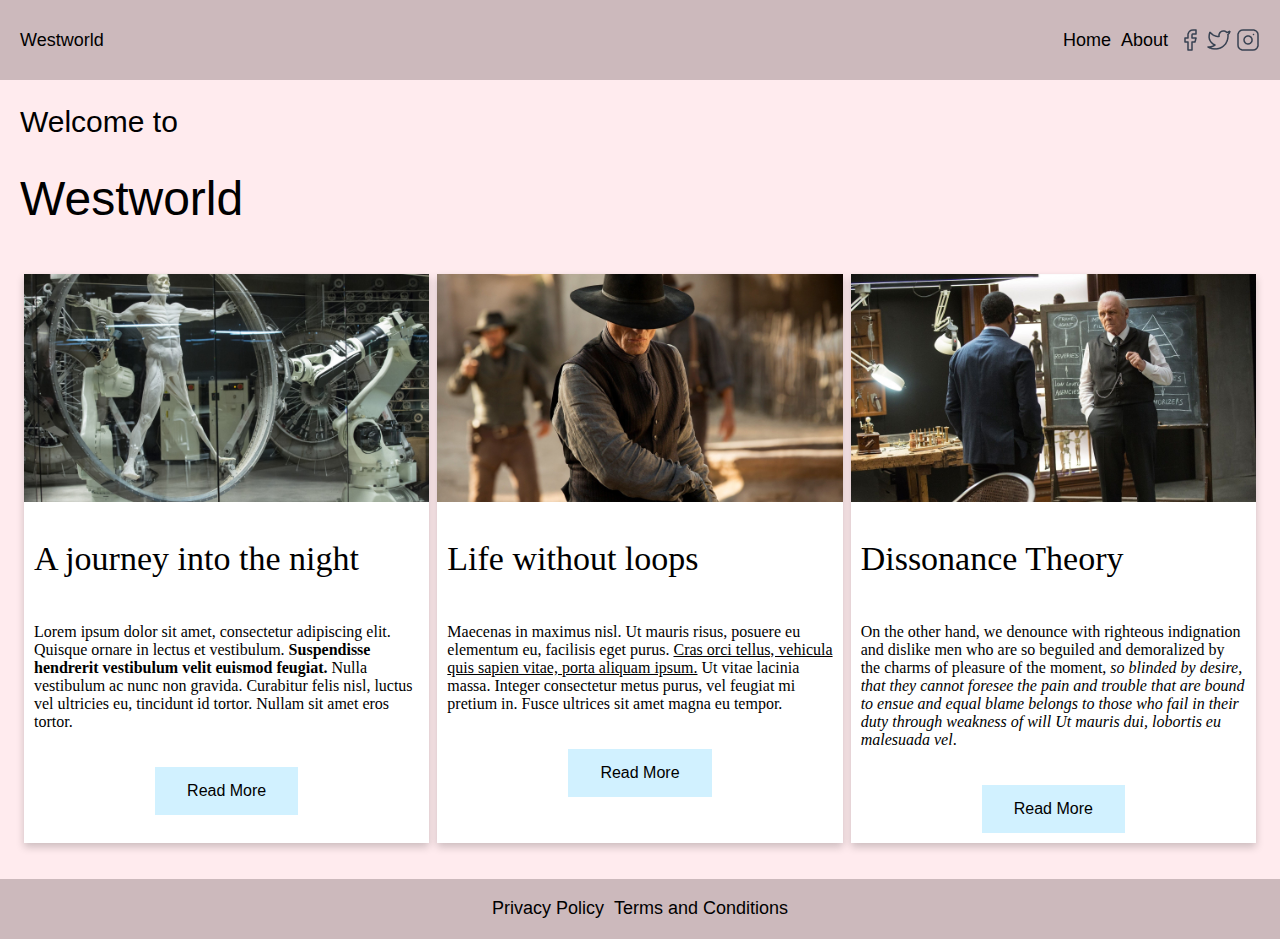
<file: index.html>
<!DOCTYPE html>
<html lang="en">
  <head>
    <meta charset="UTF-8" />
    <meta http-equiv="X-UA-Compatible" content="IE=edge" />
    <meta name="viewport" content="width=device-width, initial-scale=1.0" />
    <title>My Personal Blog</title>
    <link
      href="https://fonts.googleapis.com/css?family=Montserrat&display=swap"
      rel="stylesheet"
    />
    <link rel="stylesheet" href="css/style.css" />
  </head>

  <body>
    <div class="container">
      <header class="header">
        <div class="header-inner">
          <div class="header-content-left blog-name">Westworld</div>
          <div class="header-content-right">
            <a class="home" href="./index.html">Home</a>
            <a class="about" href="pages/About.html">About</a>
            <a
              class="facebook-link"
              href="https://www.facebook.com/WestworldHBO/"
              class="facebook"
              ><img src="assets/facebook.png" alt="facebook" /></a>
              <a
                class="twitter-link"
                href="https://twitter.com/westworldhbo"
                class="twitter"
                ><img src="assets/twitter.png" alt="twitter"
              /></a>
            </a>
            <a
              class="instagram-link"
              href="https://www.instagram.com/westworldhbo"
              class="instagram"
              ><img src="assets/instagram.png" alt="instagram"
            /></a>
          </div>
        </div>
      </header>
      <div role="main" class="content">
        <div class="content-title">
          <h2 class="title-one">Welcome to</h2>
          <h1 class="title-two">Westworld</h1>
        </div>
        <div class="content-cards">
          <div class="card">
            <img src="./assets/wallpaperflare.com_wallpaper.jpg" alt="" />
            <div class="card-content">
              <h2>A journey into the night</h2>
              <p>
                Lorem ipsum dolor sit amet, consectetur adipiscing elit. Quisque
                ornare in lectus et vestibulum.
                <strong>
                  Suspendisse hendrerit vestibulum velit euismod
                  feugiat.</strong
                >
                Nulla vestibulum ac nunc non gravida. Curabitur felis nisl,
                luctus vel ultricies eu, tincidunt id tortor. Nullam sit amet
                eros tortor.
              </p>
            </div>
            <div class="card-one-button">
              <a class="card-one-link" href="pages/blog1.html">
                <button>Read More</button>
              </a>
            </div>
          </div>
          <div class="card">
            <img src="./assets/wallpaperflare.com_wallpaper (1).jpg" alt="" />
            <div class="card-content">
              <h2>Life without loops</h2>
              <p>
                Maecenas in maximus nisl. Ut mauris risus, posuere eu elementum
                eu, facilisis eget purus.
                <u
                  >Cras orci tellus, vehicula quis sapien vitae, porta aliquam
                  ipsum.</u
                >
                Ut vitae lacinia massa. Integer consectetur metus purus, vel
                feugiat mi pretium in. Fusce ultrices sit amet magna eu tempor.
              </p>
            </div>
            <div class="card-two-button">
              <a class="card-two-link" href="pages/blog2.html">
                <button>Read More</button>
              </a>
            </div>
          </div>
          <div class="card">
            <img src="./assets/wallpaperflare.com_wallpaper (2).jpg" alt="" />
            <div class="card-content">
              <h2>Dissonance Theory</h2>
              <p>
                On the other hand, we denounce with righteous indignation and
                dislike men who are so beguiled and demoralized by the charms of
                pleasure of the moment,
                <em
                  >so blinded by desire, that they cannot foresee the pain and
                  trouble that are bound to ensue and equal blame belongs to
                  those who fail in their duty through weakness of will Ut
                  mauris dui, lobortis eu malesuada vel</em
                >.
              </p>
            </div>
            <div class="card-three-button">
              <a class="card-three-link" href="pages/blog3.html">
                <button>Read More</button>
              </a>
            </div>
          </div>
        </div>
      </div>
      <footer class="footer">
        <a class="privacy-policy">Privacy Policy</a>
        <a class="terms-and-conditions">Terms and Conditions</a>
      </footer>
    </div>
  </body>
</html>
</file>
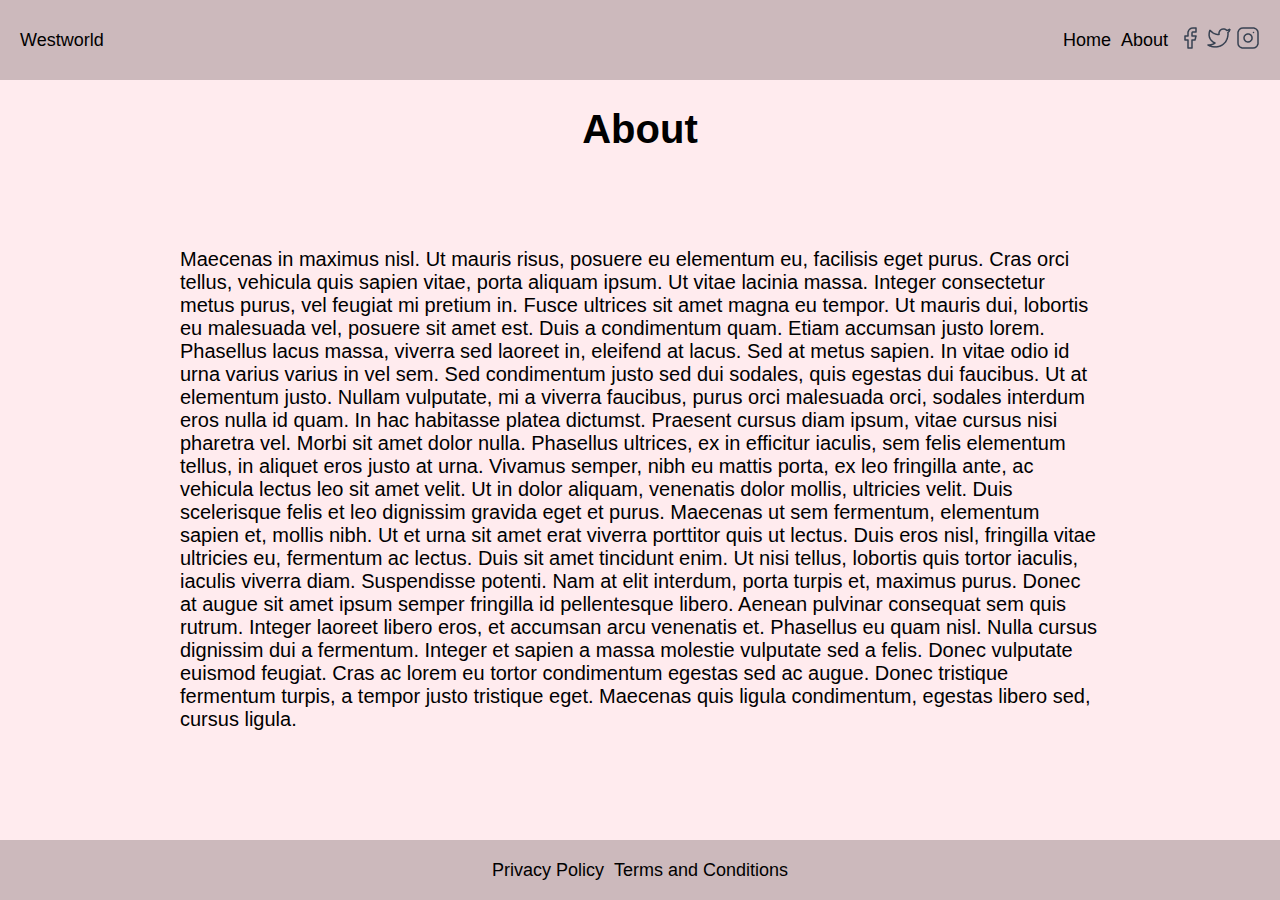
<file: pages/About.html>
<!DOCTYPE html>
<html lang="en">
  <head>
    <meta charset="UTF-8" />
    <meta http-equiv="X-UA-Compatible" content="IE=edge" />
    <meta name="viewport" content="width=device-width, initial-scale=1.0" />
    <title>Personal Blog</title>
    <link
      href="https://fonts.googleapis.com/css?family=Montserrat&display=swap"
      rel="stylesheet"
    />
    <link rel="stylesheet" href="../css/about.css" />
  </head>

  <body>
    <div class="container">
      <header class="header">
        <div class="header-inner">
          <div class="header-content-left blog-name">Westworld</div>
          <div class="header-content-right">
            <a class="home" href="../index.html">Home</a>
            <a class="about" href="../pages/About.html">About</a>
            <a
              class="facebook-link"
              href="https://www.facebook.com/WestworldHBO/"
              class="facebook"
              ><img src="../assets/facebook.png" alt="facebook"
            /></a>
            <a
              class="twitter-link"
              href="https://twitter.com/westworldhbo"
              class="twitter"
              ><img src="../assets/twitter.png" alt="twitter"
            /></a>
            <a
              class="instagram-link"
              href="https://www.instagram.com/westworldhbo"
              class="instagram"
              ><img src="../assets/instagram.png" alt="instagram"
            /></a>
          </div>
        </div>
      </header>
      <div role="main" class="content">
        <div class="blog-title">
          <h1>About</h1>
        </div>
        <div class="blog-content">
          <article>
            Maecenas in maximus nisl. Ut mauris risus, posuere eu elementum eu,
            facilisis eget purus. Cras orci tellus, vehicula quis sapien vitae,
            porta aliquam ipsum. Ut vitae lacinia massa. Integer consectetur
            metus purus, vel feugiat mi pretium in. Fusce ultrices sit amet
            magna eu tempor. Ut mauris dui, lobortis eu malesuada vel, posuere
            sit amet est. Duis a condimentum quam. Etiam accumsan justo lorem.
            Phasellus lacus massa, viverra sed laoreet in, eleifend at lacus.
            Sed at metus sapien. In vitae odio id urna varius varius in vel sem.
            Sed condimentum justo sed dui sodales, quis egestas dui faucibus. Ut
            at elementum justo. Nullam vulputate, mi a viverra faucibus, purus
            orci malesuada orci, sodales interdum eros nulla id quam. In hac
            habitasse platea dictumst. Praesent cursus diam ipsum, vitae cursus
            nisi pharetra vel. Morbi sit amet dolor nulla. Phasellus ultrices,
            ex in efficitur iaculis, sem felis elementum tellus, in aliquet eros
            justo at urna. Vivamus semper, nibh eu mattis porta, ex leo
            fringilla ante, ac vehicula lectus leo sit amet velit. Ut in dolor
            aliquam, venenatis dolor mollis, ultricies velit. Duis scelerisque
            felis et leo dignissim gravida eget et purus. Maecenas ut sem
            fermentum, elementum sapien et, mollis nibh. Ut et urna sit amet
            erat viverra porttitor quis ut lectus. Duis eros nisl, fringilla
            vitae ultricies eu, fermentum ac lectus. Duis sit amet tincidunt
            enim. Ut nisi tellus, lobortis quis tortor iaculis, iaculis viverra
            diam. Suspendisse potenti. Nam at elit interdum, porta turpis et,
            maximus purus. Donec at augue sit amet ipsum semper fringilla id
            pellentesque libero. Aenean pulvinar consequat sem quis rutrum.
            Integer laoreet libero eros, et accumsan arcu venenatis et.
            Phasellus eu quam nisl. Nulla cursus dignissim dui a fermentum.
            Integer et sapien a massa molestie vulputate sed a felis. Donec
            vulputate euismod feugiat. Cras ac lorem eu tortor condimentum
            egestas sed ac augue. Donec tristique fermentum turpis, a tempor
            justo tristique eget. Maecenas quis ligula condimentum, egestas
            libero sed, cursus ligula.
          </article>
        </div>
      </div>
      <footer class="footer">
        <a class="privacy-policy">Privacy Policy</a>
        <a class="terms-and-conditions">Terms and Conditions</a>
      </footer>
    </div>
  </body>
</html>
</file>
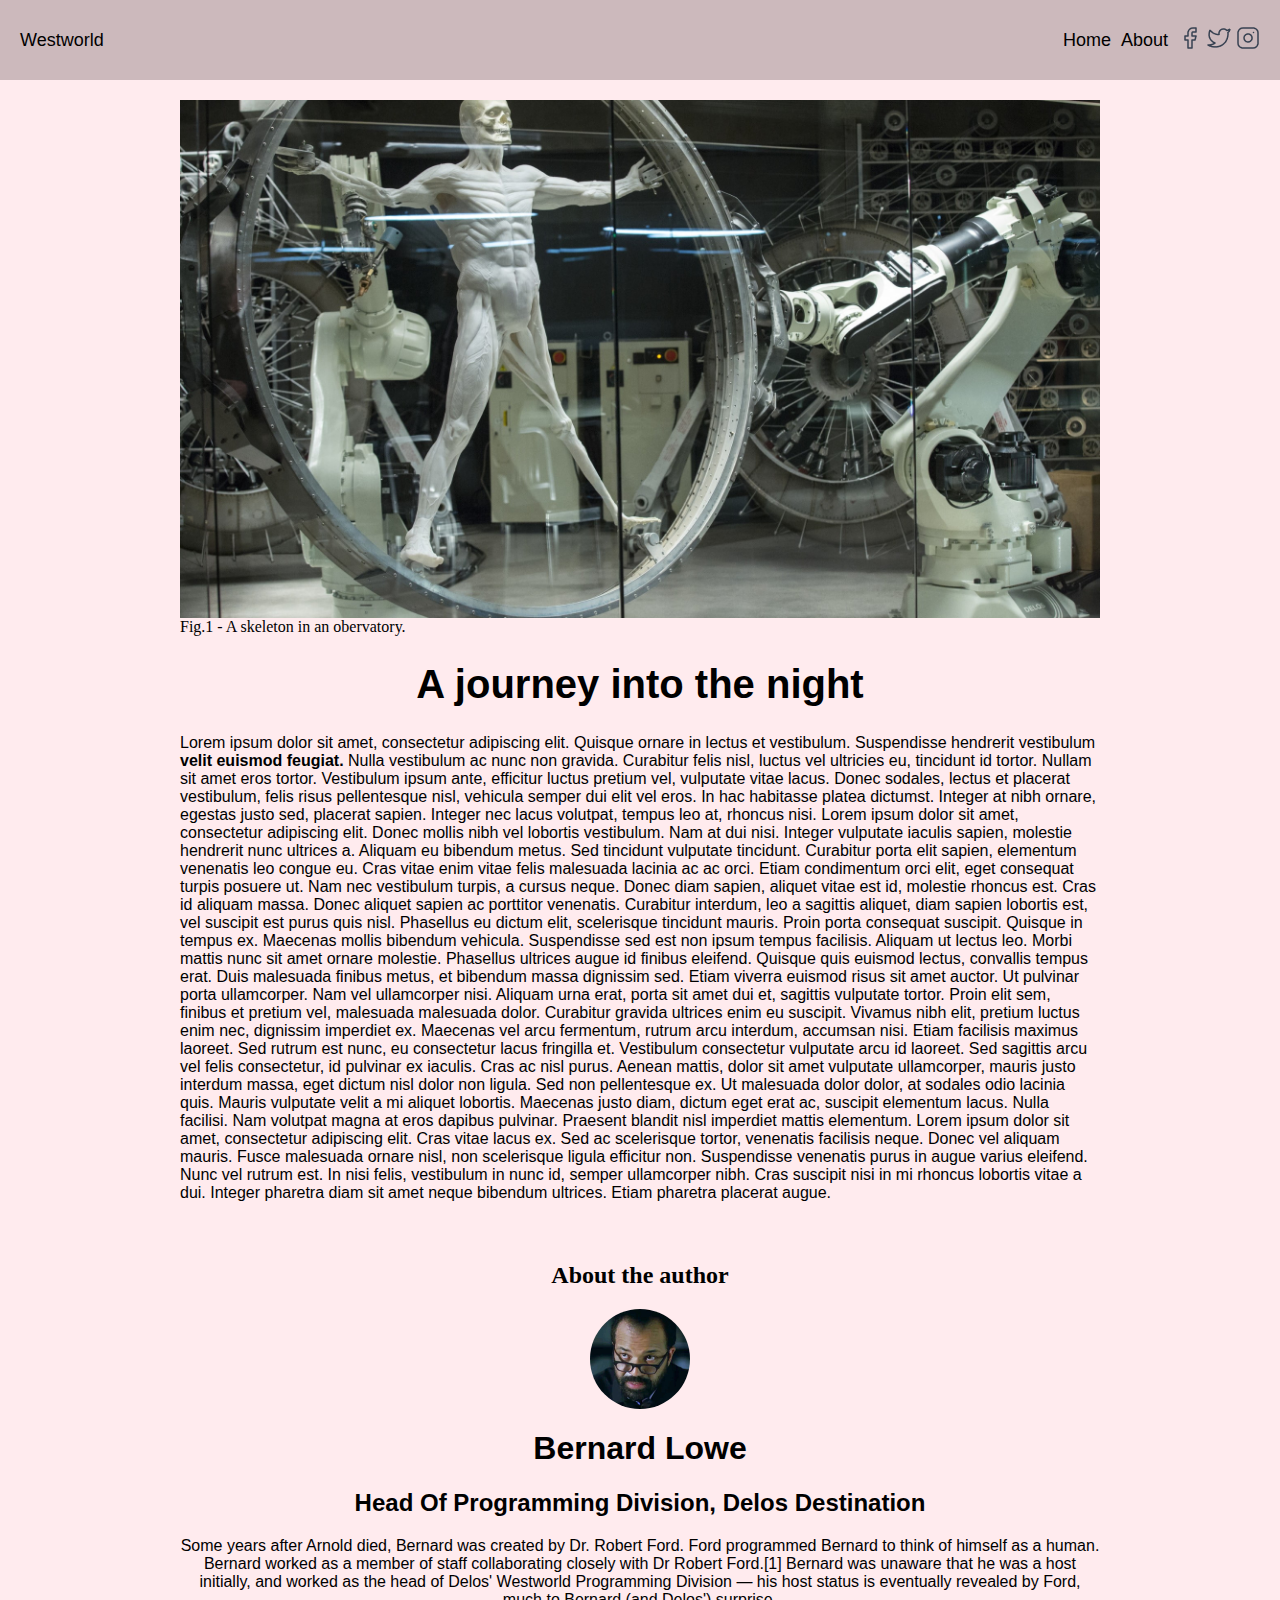
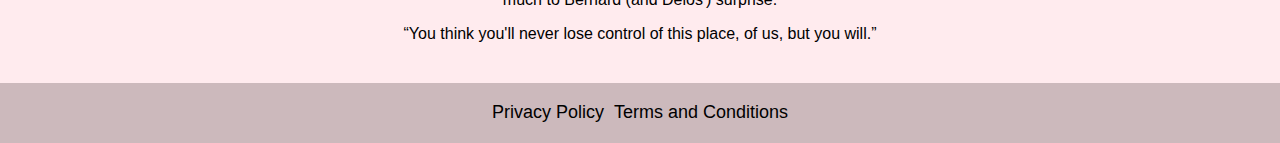
<file: pages/blog1.html>
<!DOCTYPE html>
<html lang="en">
  <head>
    <meta charset="UTF-8" />
    <meta http-equiv="X-UA-Compatible" content="IE=edge" />
    <meta name="viewport" content="width=device-width, initial-scale=1.0" />
    <title>Personal Blog</title>
    <link
      href="https://fonts.googleapis.com/css?family=Montserrat&display=swap"
      rel="stylesheet"
    />
    <link rel="stylesheet" href="../css/blog1.css" />
  </head>

  <body>
    <div class="container">
      <header class="header">
        <div class="header-inner">
          <div class="header-content-left blog-name">Westworld</div>
          <div class="header-content-right">
            <a class="home" href="../index.html">Home</a>
            <a class="about" href="../pages/About.html">About</a>
            <a
              class="facebook-link"
              href="https://www.facebook.com/WestworldHBO/"
              class="facebook"
              ><img src="../assets/facebook.png" alt="facebook"
            /></a>
            <a
              class="twitter-link"
              href="https://twitter.com/westworldhbo"
              class="twitter"
              ><img src="../assets/twitter.png" alt="twitter"
            /></a>
            <a
              class="instagram-link"
              href="https://www.instagram.com/westworldhbo"
              class="instagram"
              ><img src="../assets/instagram.png" alt="instagram"
            /></a>
          </div>
        </div>
      </header>
      <div role="main" class="content">
        <div class="blog-image">
          <img
            src="../assets/wallpaperflare.com_wallpaper.jpg"
            alt="skeleton in an obervatory"
          />
          <figcaption>Fig.1 - A skeleton in an obervatory.</figcaption>
        </div>
        <div class="blog-title">
          <h1>A journey into the night</h1>
        </div>
        <div class="blog-content">
          <article>
            Lorem ipsum dolor sit amet, consectetur adipiscing elit. Quisque
            ornare in lectus et vestibulum. Suspendisse hendrerit vestibulum
            <strong>velit euismod feugiat.</strong>
            Nulla vestibulum ac nunc non gravida. Curabitur felis nisl, luctus
            vel ultricies eu, tincidunt id tortor. Nullam sit amet eros tortor.
            Vestibulum ipsum ante, efficitur luctus pretium vel, vulputate vitae
            lacus. Donec sodales, lectus et placerat vestibulum, felis risus
            pellentesque nisl, vehicula semper dui elit vel eros. In hac
            habitasse platea dictumst. Integer at nibh ornare, egestas justo
            sed, placerat sapien. Integer nec lacus volutpat, tempus leo at,
            rhoncus nisi. Lorem ipsum dolor sit amet, consectetur adipiscing
            elit. Donec mollis nibh vel lobortis vestibulum. Nam at dui nisi.
            Integer vulputate iaculis sapien, molestie hendrerit nunc ultrices
            a. Aliquam eu bibendum metus. Sed tincidunt vulputate tincidunt.
            Curabitur porta elit sapien, elementum venenatis leo congue eu. Cras
            vitae enim vitae felis malesuada lacinia ac ac orci. Etiam
            condimentum orci elit, eget consequat turpis posuere ut. Nam nec
            vestibulum turpis, a cursus neque. Donec diam sapien, aliquet vitae
            est id, molestie rhoncus est. Cras id aliquam massa. Donec aliquet
            sapien ac porttitor venenatis. Curabitur interdum, leo a sagittis
            aliquet, diam sapien lobortis est, vel suscipit est purus quis nisl.
            Phasellus eu dictum elit, scelerisque tincidunt mauris. Proin porta
            consequat suscipit. Quisque in tempus ex. Maecenas mollis bibendum
            vehicula. Suspendisse sed est non ipsum tempus facilisis. Aliquam ut
            lectus leo. Morbi mattis nunc sit amet ornare molestie. Phasellus
            ultrices augue id finibus eleifend. Quisque quis euismod lectus,
            convallis tempus erat. Duis malesuada finibus metus, et bibendum
            massa dignissim sed. Etiam viverra euismod risus sit amet auctor. Ut
            pulvinar porta ullamcorper. Nam vel ullamcorper nisi. Aliquam urna
            erat, porta sit amet dui et, sagittis vulputate tortor. Proin elit
            sem, finibus et pretium vel, malesuada malesuada dolor. Curabitur
            gravida ultrices enim eu suscipit. Vivamus nibh elit, pretium luctus
            enim nec, dignissim imperdiet ex. Maecenas vel arcu fermentum,
            rutrum arcu interdum, accumsan nisi. Etiam facilisis maximus
            laoreet. Sed rutrum est nunc, eu consectetur lacus fringilla et.
            Vestibulum consectetur vulputate arcu id laoreet. Sed sagittis arcu
            vel felis consectetur, id pulvinar ex iaculis. Cras ac nisl purus.
            Aenean mattis, dolor sit amet vulputate ullamcorper, mauris justo
            interdum massa, eget dictum nisl dolor non ligula. Sed non
            pellentesque ex. Ut malesuada dolor dolor, at sodales odio lacinia
            quis. Mauris vulputate velit a mi aliquet lobortis. Maecenas justo
            diam, dictum eget erat ac, suscipit elementum lacus. Nulla facilisi.
            Nam volutpat magna at eros dapibus pulvinar. Praesent blandit nisl
            imperdiet mattis elementum. Lorem ipsum dolor sit amet, consectetur
            adipiscing elit. Cras vitae lacus ex. Sed ac scelerisque tortor,
            venenatis facilisis neque. Donec vel aliquam mauris. Fusce malesuada
            ornare nisl, non scelerisque ligula efficitur non. Suspendisse
            venenatis purus in augue varius eleifend. Nunc vel rutrum est. In
            nisi felis, vestibulum in nunc id, semper ullamcorper nibh. Cras
            suscipit nisi in mi rhoncus lobortis vitae a dui. Integer pharetra
            diam sit amet neque bibendum ultrices. Etiam pharetra placerat
            augue.
          </article>
        </div>
        <section>
          <div class="blog-author">
            <div class="blog-author-title"><h2>About the author</h2></div>
            <div class="blog-author-avatar">
              <img src="../assets/bernard-lowe.jpg" alt="bernard lowe" />
            </div>
            <div class="blog-author-content">
              <h1>Bernard Lowe</h1>
              <h2>Head Of Programming Division, Delos Destination</h2>
              <p>
                Some years after Arnold died, Bernard was created by Dr. Robert
                Ford. Ford programmed Bernard to think of himself as a human.
                Bernard worked as a member of staff collaborating closely with
                Dr Robert Ford.[1] Bernard was unaware that he was a host
                initially, and worked as the head of Delos' Westworld
                Programming Division — his host status is eventually revealed by
                Ford, much to Bernard (and Delos') surprise.
              </p>
              <q
                >You think you'll never lose control of this place, of us, but
                you will.</q
              >
            </div>
          </div>
        </section>
      </div>
      <footer class="footer">
        <a class="privacy-policy">Privacy Policy</a>
        <a class="terms-and-conditions">Terms and Conditions</a>
      </footer>
    </div>
  </body>
</html>
</file>
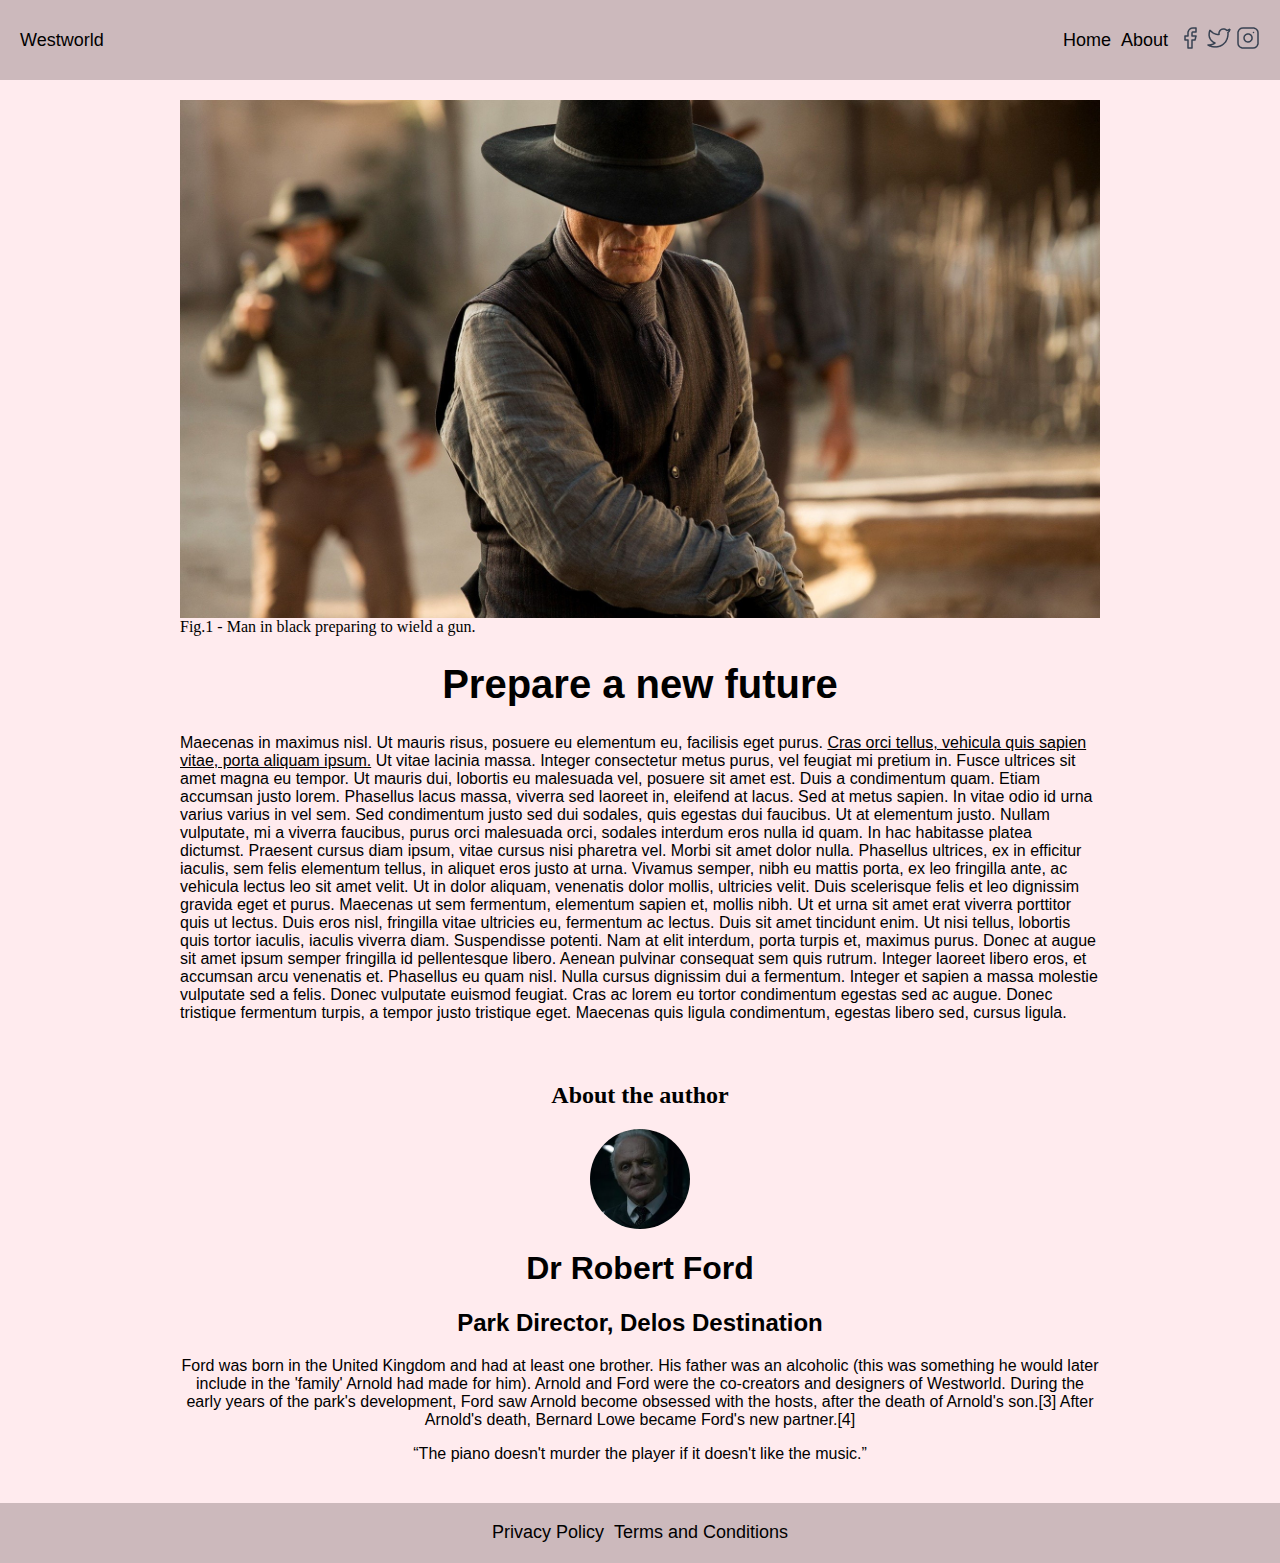
<file: pages/blog2.html>
<!DOCTYPE html>
<html lang="en">
  <head>
    <meta charset="UTF-8" />
    <meta http-equiv="X-UA-Compatible" content="IE=edge" />
    <meta name="viewport" content="width=device-width, initial-scale=1.0" />
    <title>Personal Blog</title>
    <link
      href="https://fonts.googleapis.com/css?family=Montserrat&display=swap"
      rel="stylesheet"
    />
    <link rel="stylesheet" href="../css/blog2.css" />
  </head>

  <body>
    <div class="container">
      <header class="header">
        <div class="header-inner">
          <div class="header-content-left blog-name">Westworld</div>
          <div class="header-content-right">
            <a class="home" href="../index.html">Home</a>
            <a class="about" href="../pages/About.html">About</a>
            <a
              class="facebook-link"
              href="https://www.facebook.com/WestworldHBO/"
              class="facebook"
              ><img src="../assets/facebook.png" alt="facebook"
            /></a>
            <a
              class="twitter-link"
              href="https://twitter.com/westworldhbo"
              class="twitter"
              ><img src="../assets/twitter.png" alt="twitter"
            /></a>
            <a
              class="instagram-link"
              href="https://www.instagram.com/westworldhbo"
              class="instagram"
              ><img src="../assets/instagram.png" alt="instagram"
            /></a>
          </div>
        </div>
      </header>
      <div role="main" class="content">
        <div class="blog-image">
          <img
            src="../assets/wallpaperflare.com_wallpaper (1).jpg"
            alt="Man in black preparing to wield a gun."
          />
          <figcaption>
            Fig.1 - Man in black preparing to wield a gun.
          </figcaption>
        </div>
        <div class="blog-title">
          <h1>Prepare a new future</h1>
        </div>
        <div class="blog-content">
          <article>
            Maecenas in maximus nisl. Ut mauris risus, posuere eu elementum eu,
            facilisis eget purus.
            <u
              >Cras orci tellus, vehicula quis sapien vitae, porta aliquam
              ipsum.</u
            >
            Ut vitae lacinia massa. Integer consectetur metus purus, vel feugiat
            mi pretium in. Fusce ultrices sit amet magna eu tempor. Ut mauris
            dui, lobortis eu malesuada vel, posuere sit amet est. Duis a
            condimentum quam. Etiam accumsan justo lorem. Phasellus lacus massa,
            viverra sed laoreet in, eleifend at lacus. Sed at metus sapien. In
            vitae odio id urna varius varius in vel sem. Sed condimentum justo
            sed dui sodales, quis egestas dui faucibus. Ut at elementum justo.
            Nullam vulputate, mi a viverra faucibus, purus orci malesuada orci,
            sodales interdum eros nulla id quam. In hac habitasse platea
            dictumst. Praesent cursus diam ipsum, vitae cursus nisi pharetra
            vel. Morbi sit amet dolor nulla. Phasellus ultrices, ex in efficitur
            iaculis, sem felis elementum tellus, in aliquet eros justo at urna.
            Vivamus semper, nibh eu mattis porta, ex leo fringilla ante, ac
            vehicula lectus leo sit amet velit. Ut in dolor aliquam, venenatis
            dolor mollis, ultricies velit. Duis scelerisque felis et leo
            dignissim gravida eget et purus. Maecenas ut sem fermentum,
            elementum sapien et, mollis nibh. Ut et urna sit amet erat viverra
            porttitor quis ut lectus. Duis eros nisl, fringilla vitae ultricies
            eu, fermentum ac lectus. Duis sit amet tincidunt enim. Ut nisi
            tellus, lobortis quis tortor iaculis, iaculis viverra diam.
            Suspendisse potenti. Nam at elit interdum, porta turpis et, maximus
            purus. Donec at augue sit amet ipsum semper fringilla id
            pellentesque libero. Aenean pulvinar consequat sem quis rutrum.
            Integer laoreet libero eros, et accumsan arcu venenatis et.
            Phasellus eu quam nisl. Nulla cursus dignissim dui a fermentum.
            Integer et sapien a massa molestie vulputate sed a felis. Donec
            vulputate euismod feugiat. Cras ac lorem eu tortor condimentum
            egestas sed ac augue. Donec tristique fermentum turpis, a tempor
            justo tristique eget. Maecenas quis ligula condimentum, egestas
            libero sed, cursus ligula.
          </article>
        </div>
        <section>
          <div class="blog-author">
            <div class="blog-author-title"><h2>About the author</h2></div>
            <div class="blog-author-avatar">
              <img src="../assets/dr-robert-ford.jpg" alt="Dr Robert Ford" />
            </div>
            <div class="blog-author-content">
              <h1>Dr Robert Ford</h1>
              <h2>Park Director, Delos Destination</h2>
              <p>
                Ford was born in the United Kingdom and had at least one
                brother. His father was an alcoholic (this was something he
                would later include in the 'family' Arnold had made for him).
                Arnold and Ford were the co-creators and designers of Westworld.
                During the early years of the park's development, Ford saw
                Arnold become obsessed with the hosts, after the death of
                Arnold's son.[3] After Arnold's death, Bernard Lowe became
                Ford's new partner.[4]
              </p>
              <q
                >The piano doesn't murder the player if it doesn't like the
                music.</q
              >
            </div>
          </div>
        </section>
      </div>
      <footer class="footer">
        <a class="privacy-policy">Privacy Policy</a>
        <a class="terms-and-conditions">Terms and Conditions</a>
      </footer>
    </div>
  </body>
</html>
</file>
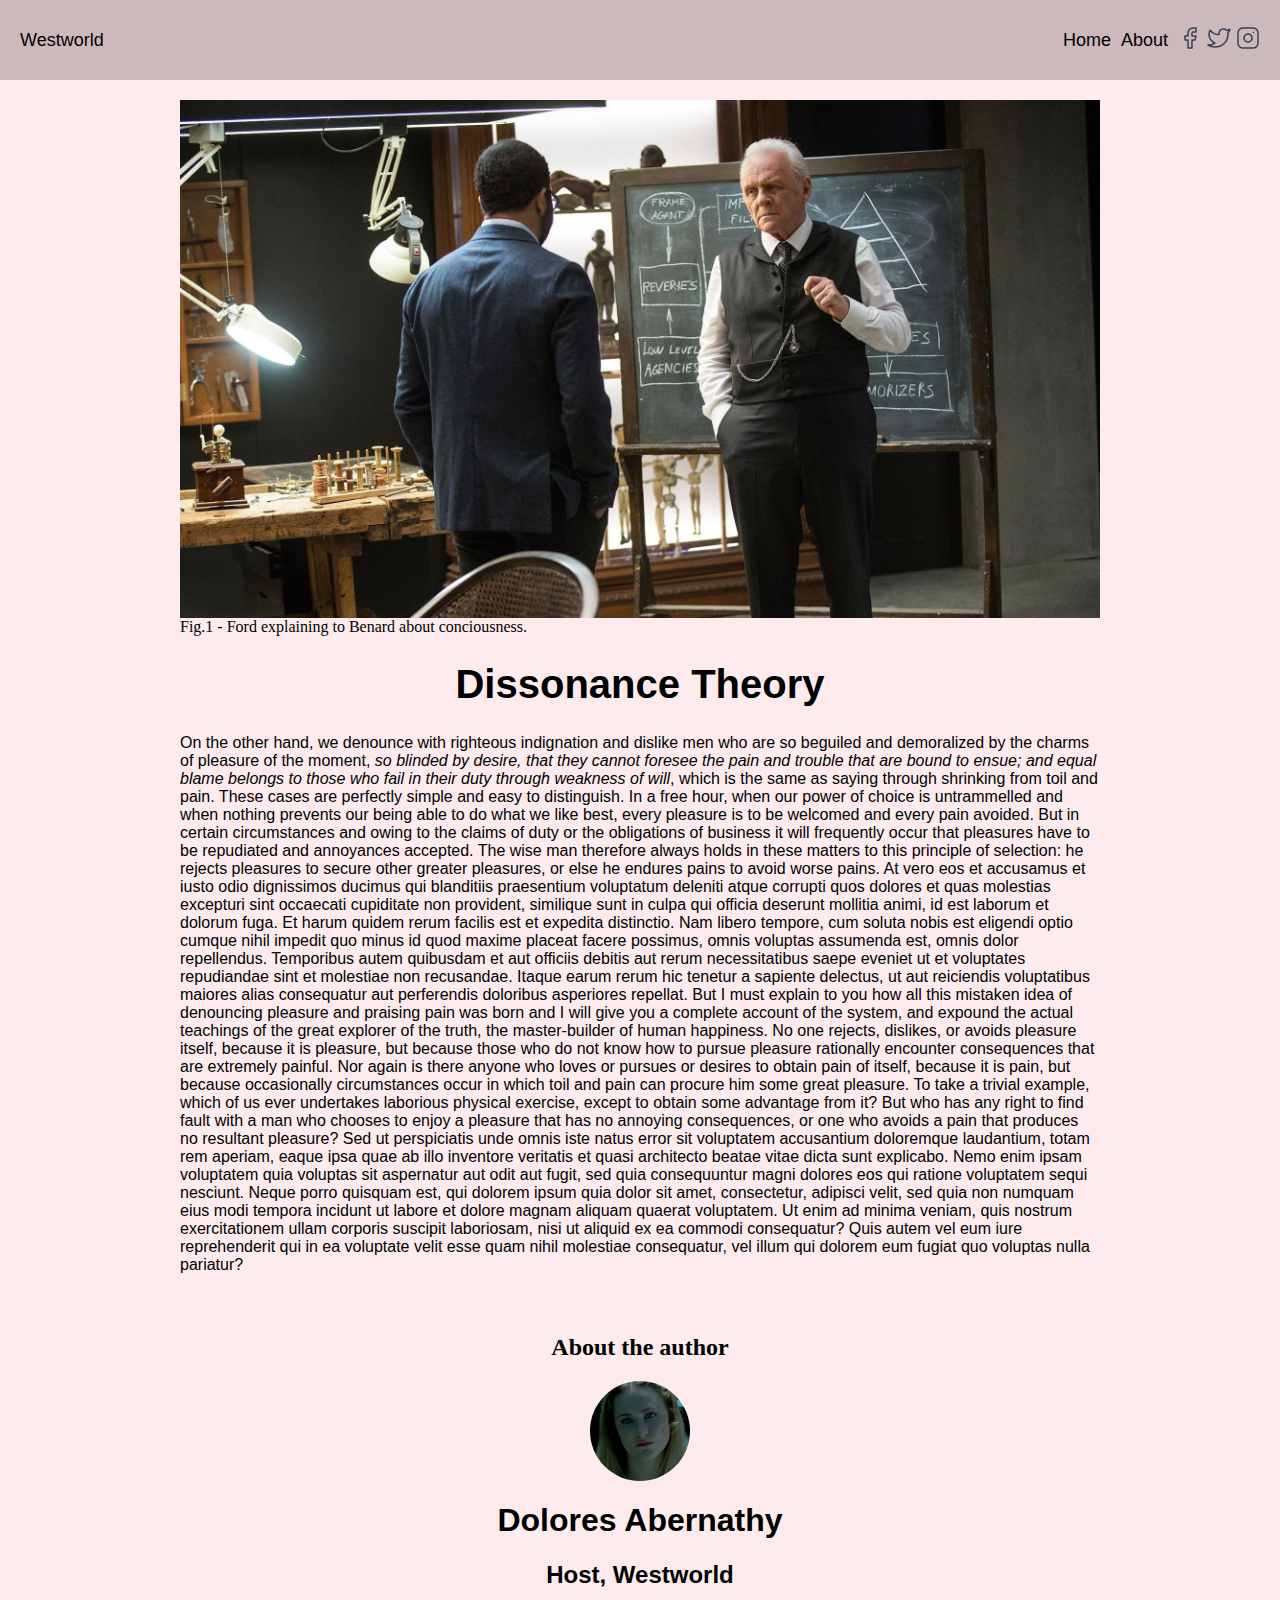
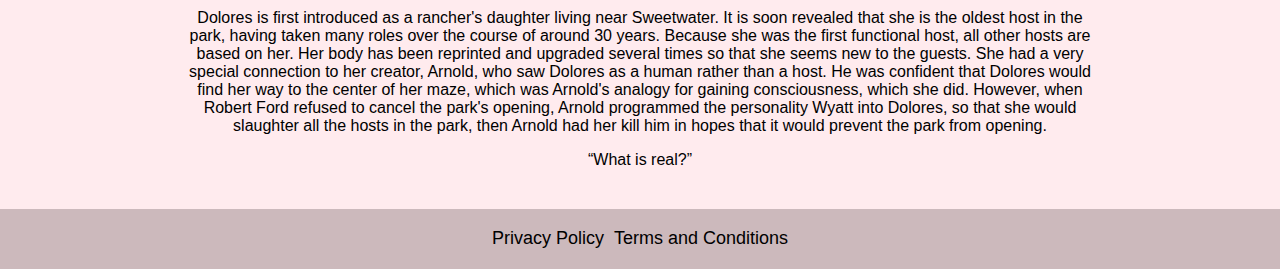
<file: pages/blog3.html>
<!DOCTYPE html>
<html lang="en">
  <head>
    <meta charset="UTF-8" />
    <meta http-equiv="X-UA-Compatible" content="IE=edge" />
    <meta name="viewport" content="width=device-width, initial-scale=1.0" />
    <title>Personal Blog</title>
    <link
      href="https://fonts.googleapis.com/css?family=Montserrat&display=swap"
      rel="stylesheet"
    />
    <link rel="stylesheet" href="../css/blog3.css" />
  </head>

  <body>
    <div class="container">
      <header class="header">
        <div class="header-inner">
          <div class="header-content-left blog-name">Westworld</div>
          <div class="header-content-right">
            <a class="home" href="../index.html">Home</a>
            <a class="about" href="../pages/About.html">About</a>
            <a
              class="facebook-link"
              href="https://www.facebook.com/WestworldHBO/"
              class="facebook"
              ><img src="../assets/facebook.png" alt="facebook"
            /></a>
            <a
              class="twitter-link"
              href="https://twitter.com/westworldhbo"
              class="twitter"
              ><img src="../assets/twitter.png" alt="twitter"
            /></a>
            <a
              class="instagram-link"
              href="https://www.instagram.com/westworldhbo"
              class="instagram"
              ><img src="../assets/instagram.png" alt="instagram"
            /></a>
          </div>
        </div>
      </header>
      <div role="main" class="content">
        <div class="blog-image">
          <img
            src="../assets/wallpaperflare.com_wallpaper (2).jpg"
            alt="Ford explaining to Benard about conciousness"
          />
          <figcaption>
            Fig.1 - Ford explaining to Benard about conciousness.
          </figcaption>
        </div>
        <div class="blog-title">
          <h1>Dissonance Theory</h1>
        </div>
        <div class="blog-content">
          <article>
            On the other hand, we denounce with righteous indignation and
            dislike men who are so beguiled and demoralized by the charms of
            pleasure of the moment,
            <em
              >so blinded by desire, that they cannot foresee the pain and
              trouble that are bound to ensue; and equal blame belongs to those
              who fail in their duty through weakness of will</em
            >, which is the same as saying through shrinking from toil and pain.
            These cases are perfectly simple and easy to distinguish. In a free
            hour, when our power of choice is untrammelled and when nothing
            prevents our being able to do what we like best, every pleasure is
            to be welcomed and every pain avoided. But in certain circumstances
            and owing to the claims of duty or the obligations of business it
            will frequently occur that pleasures have to be repudiated and
            annoyances accepted. The wise man therefore always holds in these
            matters to this principle of selection: he rejects pleasures to
            secure other greater pleasures, or else he endures pains to avoid
            worse pains. At vero eos et accusamus et iusto odio dignissimos
            ducimus qui blanditiis praesentium voluptatum deleniti atque
            corrupti quos dolores et quas molestias excepturi sint occaecati
            cupiditate non provident, similique sunt in culpa qui officia
            deserunt mollitia animi, id est laborum et dolorum fuga. Et harum
            quidem rerum facilis est et expedita distinctio. Nam libero tempore,
            cum soluta nobis est eligendi optio cumque nihil impedit quo minus
            id quod maxime placeat facere possimus, omnis voluptas assumenda
            est, omnis dolor repellendus. Temporibus autem quibusdam et aut
            officiis debitis aut rerum necessitatibus saepe eveniet ut et
            voluptates repudiandae sint et molestiae non recusandae. Itaque
            earum rerum hic tenetur a sapiente delectus, ut aut reiciendis
            voluptatibus maiores alias consequatur aut perferendis doloribus
            asperiores repellat. But I must explain to you how all this mistaken
            idea of denouncing pleasure and praising pain was born and I will
            give you a complete account of the system, and expound the actual
            teachings of the great explorer of the truth, the master-builder of
            human happiness. No one rejects, dislikes, or avoids pleasure
            itself, because it is pleasure, but because those who do not know
            how to pursue pleasure rationally encounter consequences that are
            extremely painful. Nor again is there anyone who loves or pursues or
            desires to obtain pain of itself, because it is pain, but because
            occasionally circumstances occur in which toil and pain can procure
            him some great pleasure. To take a trivial example, which of us ever
            undertakes laborious physical exercise, except to obtain some
            advantage from it? But who has any right to find fault with a man
            who chooses to enjoy a pleasure that has no annoying consequences,
            or one who avoids a pain that produces no resultant pleasure? Sed ut
            perspiciatis unde omnis iste natus error sit voluptatem accusantium
            doloremque laudantium, totam rem aperiam, eaque ipsa quae ab illo
            inventore veritatis et quasi architecto beatae vitae dicta sunt
            explicabo. Nemo enim ipsam voluptatem quia voluptas sit aspernatur
            aut odit aut fugit, sed quia consequuntur magni dolores eos qui
            ratione voluptatem sequi nesciunt. Neque porro quisquam est, qui
            dolorem ipsum quia dolor sit amet, consectetur, adipisci velit, sed
            quia non numquam eius modi tempora incidunt ut labore et dolore
            magnam aliquam quaerat voluptatem. Ut enim ad minima veniam, quis
            nostrum exercitationem ullam corporis suscipit laboriosam, nisi ut
            aliquid ex ea commodi consequatur? Quis autem vel eum iure
            reprehenderit qui in ea voluptate velit esse quam nihil molestiae
            consequatur, vel illum qui dolorem eum fugiat quo voluptas nulla
            pariatur?
          </article>
        </div>
        <section>
          <div class="blog-author">
            <div class="blog-author-title"><h2>About the author</h2></div>
            <div class="blog-author-avatar">
              <img src="../assets/olP-CtvV.jpg" alt="dolores" />
            </div>
            <div class="blog-author-content">
              <h1>Dolores Abernathy</h1>
              <h2>Host, Westworld</h2>
              <p>
                Dolores is first introduced as a rancher's daughter living near
                Sweetwater. It is soon revealed that she is the oldest host in
                the park, having taken many roles over the course of around 30
                years. Because she was the first functional host, all other
                hosts are based on her. Her body has been reprinted and upgraded
                several times so that she seems new to the guests. She had a
                very special connection to her creator, Arnold, who saw Dolores
                as a human rather than a host. He was confident that Dolores
                would find her way to the center of her maze, which was Arnold's
                analogy for gaining consciousness, which she did. However, when
                Robert Ford refused to cancel the park's opening, Arnold
                programmed the personality Wyatt into Dolores, so that she would
                slaughter all the hosts in the park, then Arnold had her kill
                him in hopes that it would prevent the park from opening.
              </p>
              <q>What is real?</q>
            </div>
          </div>
        </section>
      </div>
      <footer class="footer">
        <a class="privacy-policy">Privacy Policy</a>
        <a class="terms-and-conditions">Terms and Conditions</a>
      </footer>
    </div>
  </body>
</html>
</file>
<file: css/style.css>
@import url(../css/common/body.css);
@import url(../css/common/header.css);
@import url(../css/common/container-layout.css);
@import url(../css/common/card.css);
@import url(../css/common/footer.css);

.title-one {
  text-decoration: none;
  font-family: "Roboto", sans-serif;
  font-size: 30px;
  font-weight: lighter;
  color: black;
}
.title-two {
  text-decoration: none;
  font-family: "Roboto", sans-serif;
  font-weight: lighter;
  font-size: 48px;
  color: black;
}

.content {
  display: grid;
  height: 100%;
  grid-area: c;
  padding-left: 20px;
  padding-right: 20px;
}

.content-cards {
  display: flex;
  justify-content: center;
  flex-wrap: wrap;
}

@media screen and (min-width: 600px) {
  .content {
    grid-area: c;
    grid-column: 1/9;
  }
}
</file>
<file: css/about.css>
@import url(./common/body.css);
@import url(./common/header.css);
@import url(./common/container-layout.css);
@import url(./common/footer.css);

.content {
  display: grid;
  height: 100%;
  padding-left: 20px;
  padding-right: 20px;
  grid-area: c;
}

.blog-title {
  display: flex;
  max-height: 100%;
  justify-content: center;
  font-family: "Raleway", sans-serif;
  font-size: 20px;
  color: black;
}

.blog-content {
  display: flex;
  font-family: "Raleway", sans-serif;
  font-size: 20px;
  color: black;
  padding-bottom: 20px;
}

@media screen and (min-width: 600px) {
  .content {
    grid-area: c;
    grid-column: 2/8;
  }
}
</file>
<file: css/blog1.css>
@import url(./common/body.css);
@import url(./common/header.css);
@import url(./common/container-layout.css);
@import url(./common/content-layout.css);
@import url(./common/blog-image.css);
@import url(./common/blog-title.css);
@import url(./common/blog-content.css);
@import url(./common/author.css);
@import url(./common/footer.css);
</file>
<file: css/blog2.css>
@import url(./common/body.css);
@import url(../css/common/header.css);
@import url(../css/common/container-layout.css);
@import url(../css/common/content-layout.css);
@import url(../css/common/blog-image.css);
@import url(../css/common/blog-title.css);
@import url(../css/common/blog-content.css);
@import url(../css/common/author.css);
@import url(../css/common/footer.css);
</file>
<file: css/blog3.css>
@import url(./common/body.css);
@import url(../css/common/header.css);
@import url(../css/common/container-layout.css);
@import url(../css/common/content-layout.css);
@import url(../css/common/blog-image.css);
@import url(../css/common/blog-title.css);
@import url(../css/common/blog-content.css);
@import url(../css/common/author.css);
@import url(../css/common/footer.css);
</file>
